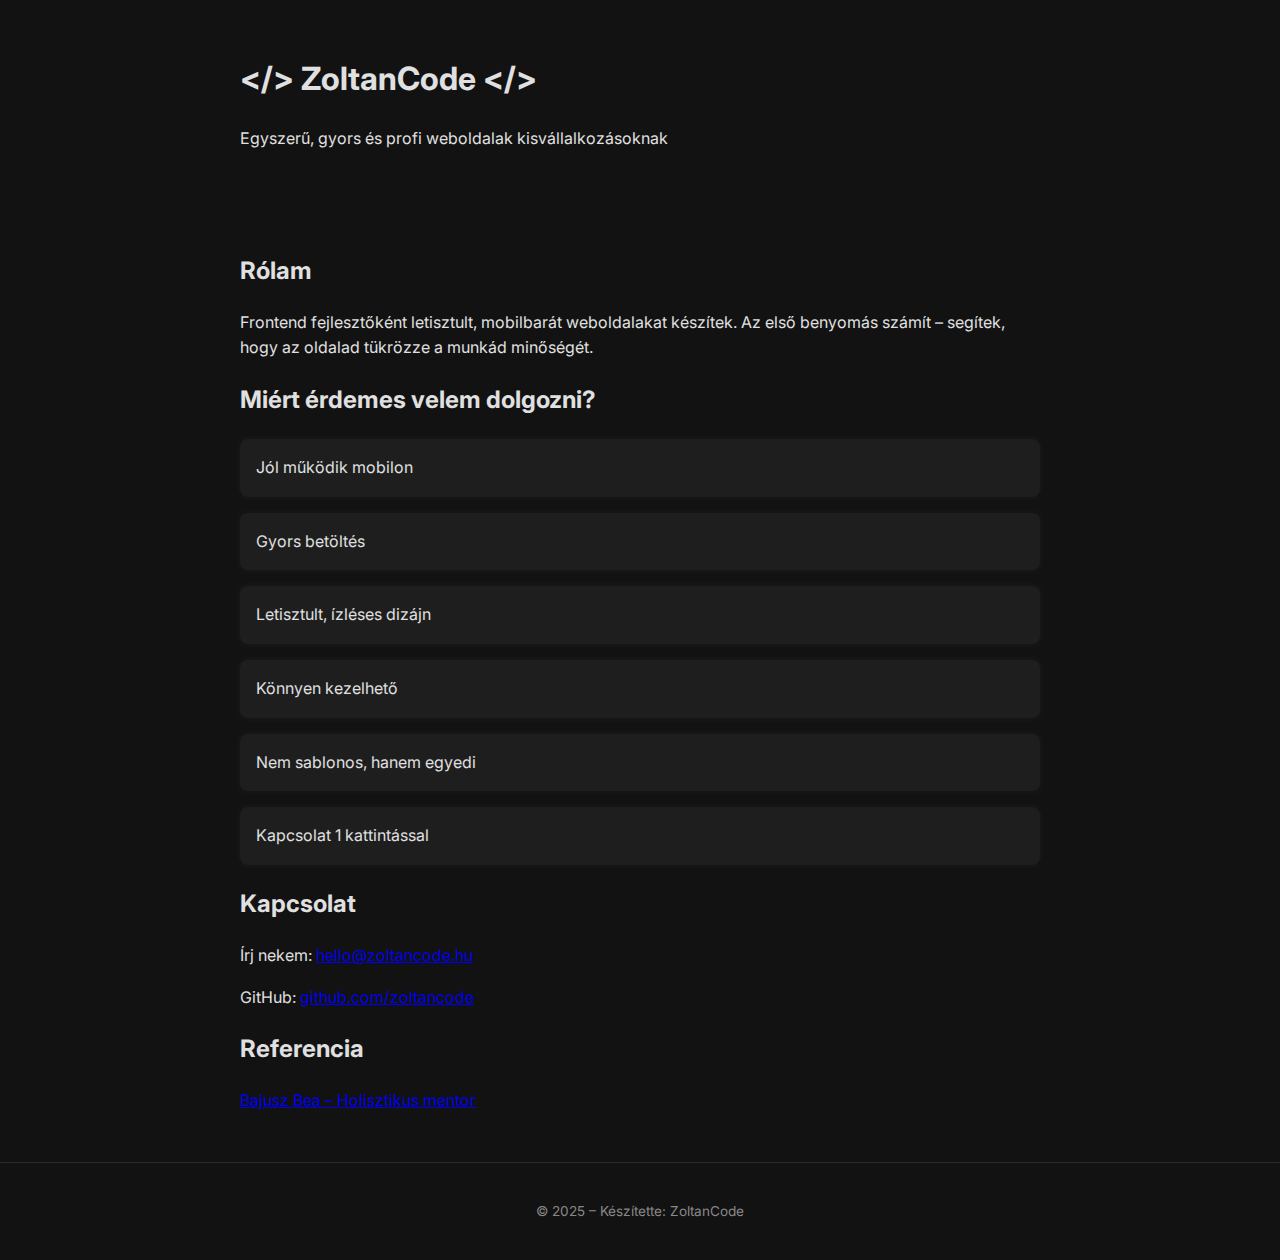
<file: index.html>
<!DOCTYPE html>
<html lang="hu">
<head>
  <meta charset="UTF-8">
  <meta name="viewport" content="width=device-width, initial-scale=1.0">
  <title>ZoltanCode – Webfejlesztés</title>
  <link rel="stylesheet" href="style.css">
  <link href="https://fonts.googleapis.com/css2?family=Inter:wght@400;600&display=swap" rel="stylesheet">
  <link rel="icon" href="favicon.ico">
</head>
<body>
  <header>
    <div class="container">
      <h1>&lt;/&gt; ZoltanCode &lt;/&gt;</h1>
      <p>Egyszerű, gyors és profi weboldalak kisvállalkozásoknak</p>
    </div>
  </header>

  <main class="container">
    <section>
      <h2>Rólam</h2>
      <p>Frontend fejlesztőként letisztult, mobilbarát weboldalakat készítek. Az első benyomás számít – segítek, hogy az oldalad tükrözze a munkád minőségét.</p>
    </section>
    <section class="benefits">
        <h2>Miért érdemes velem dolgozni?</h2>
        <div class="card-grid">
          <div class="card">Jól működik mobilon</div>
          <div class="card">Gyors betöltés</div>
          <div class="card">Letisztult, ízléses dizájn</div>
          <div class="card">Könnyen kezelhető</div>
          <div class="card">Nem sablonos, hanem egyedi</div>
          <div class="card">Kapcsolat 1 kattintással</div>
        </div>
      </section>
      
      
    <section>
      <h2>Kapcsolat</h2>
      <p>Írj nekem: <a href="mailto:hello@zoltancode.hu">hello@zoltancode.hu</a></p>
      <p>GitHub: <a href="https://github.com/zoltancode" target="_blank">github.com/zoltancode</a></p>
    </section>

    <section>
      <h2>Referencia</h2>
      <p><a href="https://bea-oldala.hu" target="_blank">Bajusz Bea – Holisztikus mentor</a></p>
    </section>
  </main>

  <footer>
    <p>© 2025 – Készítette: ZoltanCode</p>
  </footer>
</body>
</html>
</file>
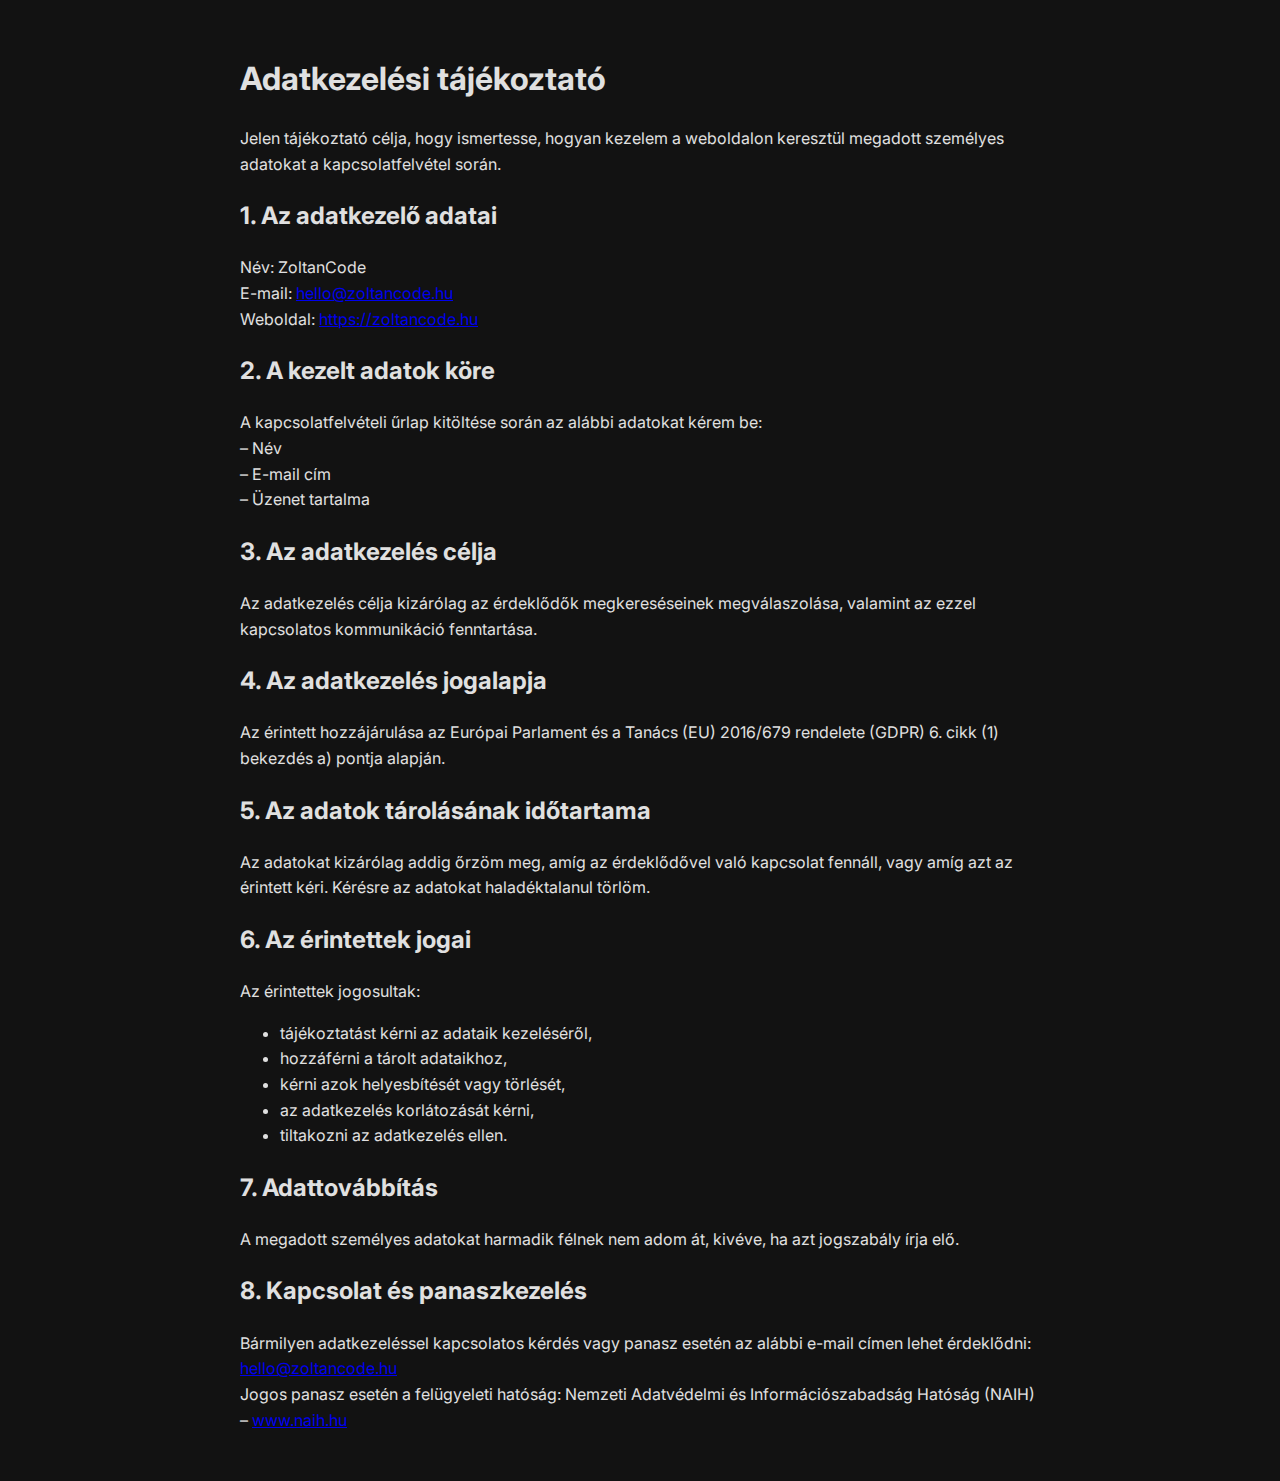
<file: adatkezeles.html>
<!DOCTYPE html>
<html lang="hu">
<head>
  <meta charset="UTF-8">
  <meta name="viewport" content="width=device-width, initial-scale=1.0">
  <title>Adatkezelési tájékoztató – ZoltanCode</title>
  <link rel="stylesheet" href="style.css">
  <link href="https://fonts.googleapis.com/css2?family=Inter:wght@400;600&display=swap" rel="stylesheet">
</head>
<body>
  <main class="container">
    <h1>Adatkezelési tájékoztató</h1>
    <p>Jelen tájékoztató célja, hogy ismertesse, hogyan kezelem a weboldalon keresztül megadott személyes adatokat a kapcsolatfelvétel során.</p>

    <h2>1. Az adatkezelő adatai</h2>
    <p>
      Név: ZoltanCode<br>
      E-mail: <a href="mailto:hello@zoltancode.hu">hello@zoltancode.hu</a><br>
      Weboldal: <a href="https://zoltancode.hu">https://zoltancode.hu</a>
    </p>

    <h2>2. A kezelt adatok köre</h2>
    <p>
      A kapcsolatfelvételi űrlap kitöltése során az alábbi adatokat kérem be:<br>
      – Név<br>
      – E-mail cím<br>
      – Üzenet tartalma
    </p>

    <h2>3. Az adatkezelés célja</h2>
    <p>
      Az adatkezelés célja kizárólag az érdeklődők megkereséseinek megválaszolása, valamint az ezzel kapcsolatos kommunikáció fenntartása.
    </p>

    <h2>4. Az adatkezelés jogalapja</h2>
    <p>
      Az érintett hozzájárulása az Európai Parlament és a Tanács (EU) 2016/679 rendelete (GDPR) 6. cikk (1) bekezdés a) pontja alapján.
    </p>

    <h2>5. Az adatok tárolásának időtartama</h2>
    <p>
      Az adatokat kizárólag addig őrzöm meg, amíg az érdeklődővel való kapcsolat fennáll, vagy amíg azt az érintett kéri. Kérésre az adatokat haladéktalanul törlöm.
    </p>

    <h2>6. Az érintettek jogai</h2>
    <p>
      Az érintettek jogosultak:
      <ul>
        <li>tájékoztatást kérni az adataik kezeléséről,</li>
        <li>hozzáférni a tárolt adataikhoz,</li>
        <li>kérni azok helyesbítését vagy törlését,</li>
        <li>az adatkezelés korlátozását kérni,</li>
        <li>tiltakozni az adatkezelés ellen.</li>
      </ul>
    </p>

    <h2>7. Adattovábbítás</h2>
    <p>
      A megadott személyes adatokat harmadik félnek nem adom át, kivéve, ha azt jogszabály írja elő.
    </p>

    <h2>8. Kapcsolat és panaszkezelés</h2>
    <p>
      Bármilyen adatkezeléssel kapcsolatos kérdés vagy panasz esetén az alábbi e-mail címen lehet érdeklődni: <a href="mailto:hello@zoltancode.hu">hello@zoltancode.hu</a><br>
      Jogos panasz esetén a felügyeleti hatóság: Nemzeti Adatvédelmi és Információszabadság Hatóság (NAIH) – <a href="https://www.naih.hu">www.naih.hu</a>
    </p>
  </main>
</body>
</html>
</file>
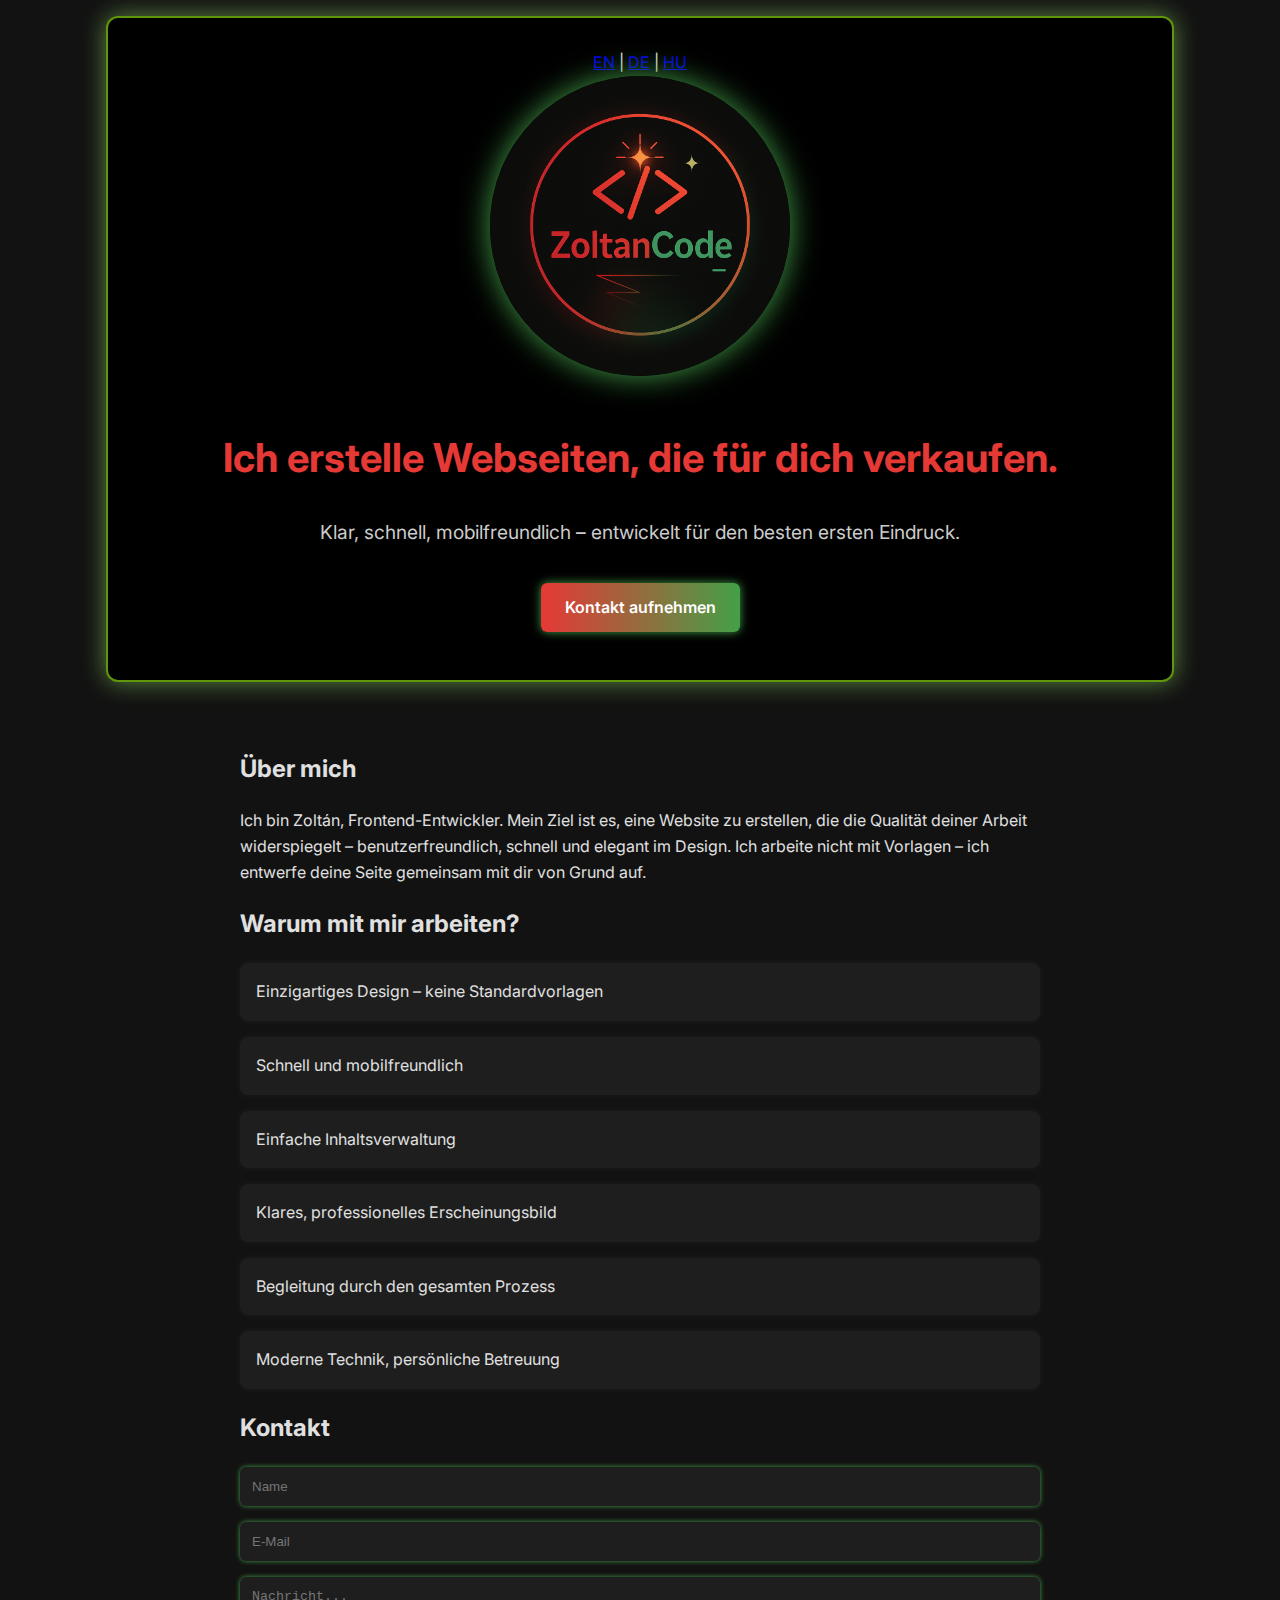
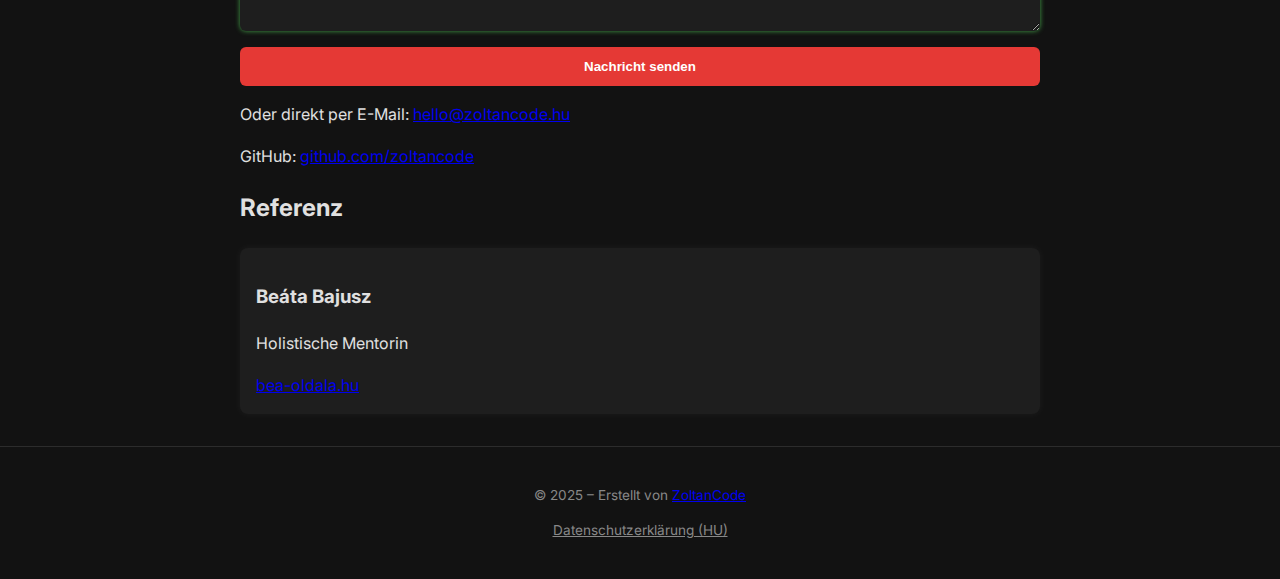
<file: de.html>
<!DOCTYPE html>
<html lang="de">
<head>
  <meta charset="UTF-8">
  <meta name="viewport" content="width=device-width, initial-scale=1.0">
  <title>ZoltanCode – Maßgeschneiderte Webseiten</title>
  <link rel="stylesheet" href="style.css">
  <link href="https://fonts.googleapis.com/css2?family=Inter:wght@400;600&display=swap" rel="stylesheet">
  <link rel="icon" href="favicon.ico">
</head>
<body>
  <header class="hero">
    <nav class="language-switcher">
      <a href="en.html">EN</a> |
      <a href="de.html" class="active">DE</a> |
      <a href="index.html">HU</a>
    </nav>
    <img src="ZoltanCode logo.png" alt="ZoltanCode Logo" class="logo">
    <h1>Ich erstelle Webseiten, die für dich verkaufen.</h1>
    <p>Klar, schnell, mobilfreundlich – entwickelt für den besten ersten Eindruck.</p>
    <a href="#kontakt" class="cta-button">Kontakt aufnehmen</a>
  </header>

  <main class="container">
    <section>
      <h2>Über mich</h2>
      <p>Ich bin Zoltán, Frontend-Entwickler. Mein Ziel ist es, eine Website zu erstellen, die die Qualität deiner Arbeit widerspiegelt – benutzerfreundlich, schnell und elegant im Design. Ich arbeite nicht mit Vorlagen – ich entwerfe deine Seite gemeinsam mit dir von Grund auf.</p>
    </section>

    <section class="benefits">
      <h2>Warum mit mir arbeiten?</h2>
      <div class="card-grid">
        <div class="card">Einzigartiges Design – keine Standardvorlagen</div>
        <div class="card">Schnell und mobilfreundlich</div>
        <div class="card">Einfache Inhaltsverwaltung</div>
        <div class="card">Klares, professionelles Erscheinungsbild</div>
        <div class="card">Begleitung durch den gesamten Prozess</div>
        <div class="card">Moderne Technik, persönliche Betreuung</div>
      </div>
    </section>

    <section id="kontakt">
      <h2>Kontakt</h2>
      <form action="mailto:hello@zoltancode.hu" method="post" enctype="text/plain" class="contact-form">
        <input type="text" name="name" placeholder="Name" required>
        <input type="email" name="email" placeholder="E-Mail" required>
        <textarea name="message" placeholder="Nachricht..." required></textarea>
        <button type="submit">Nachricht senden</button>
      </form>
      <p>Oder direkt per E-Mail: <a href="mailto:hello@zoltancode.hu">hello@zoltancode.hu</a></p>
      <p>GitHub: <a href="https://github.com/zoltancode" target="_blank">github.com/zoltancode</a></p>
    </section>

    <section>
      <h2>Referenz</h2>
      <div class="card-grid">
        <div class="card">
          <h3>Beáta Bajusz</h3>
          <p>Holistische Mentorin</p>
          <a href="https://bea-oldala.hu" target="_blank">bea-oldala.hu</a>
        </div>
      </div>
    </section>
  </main>

  <footer>
    <p>© 2025 – Erstellt von <a href="https://zoltancode.hu">ZoltanCode</a></p>
    <p><a href="adatkezeles.html" style="color:#888">Datenschutzerklärung (HU)</a></p>
  </footer>
</body>
</html>
</file>
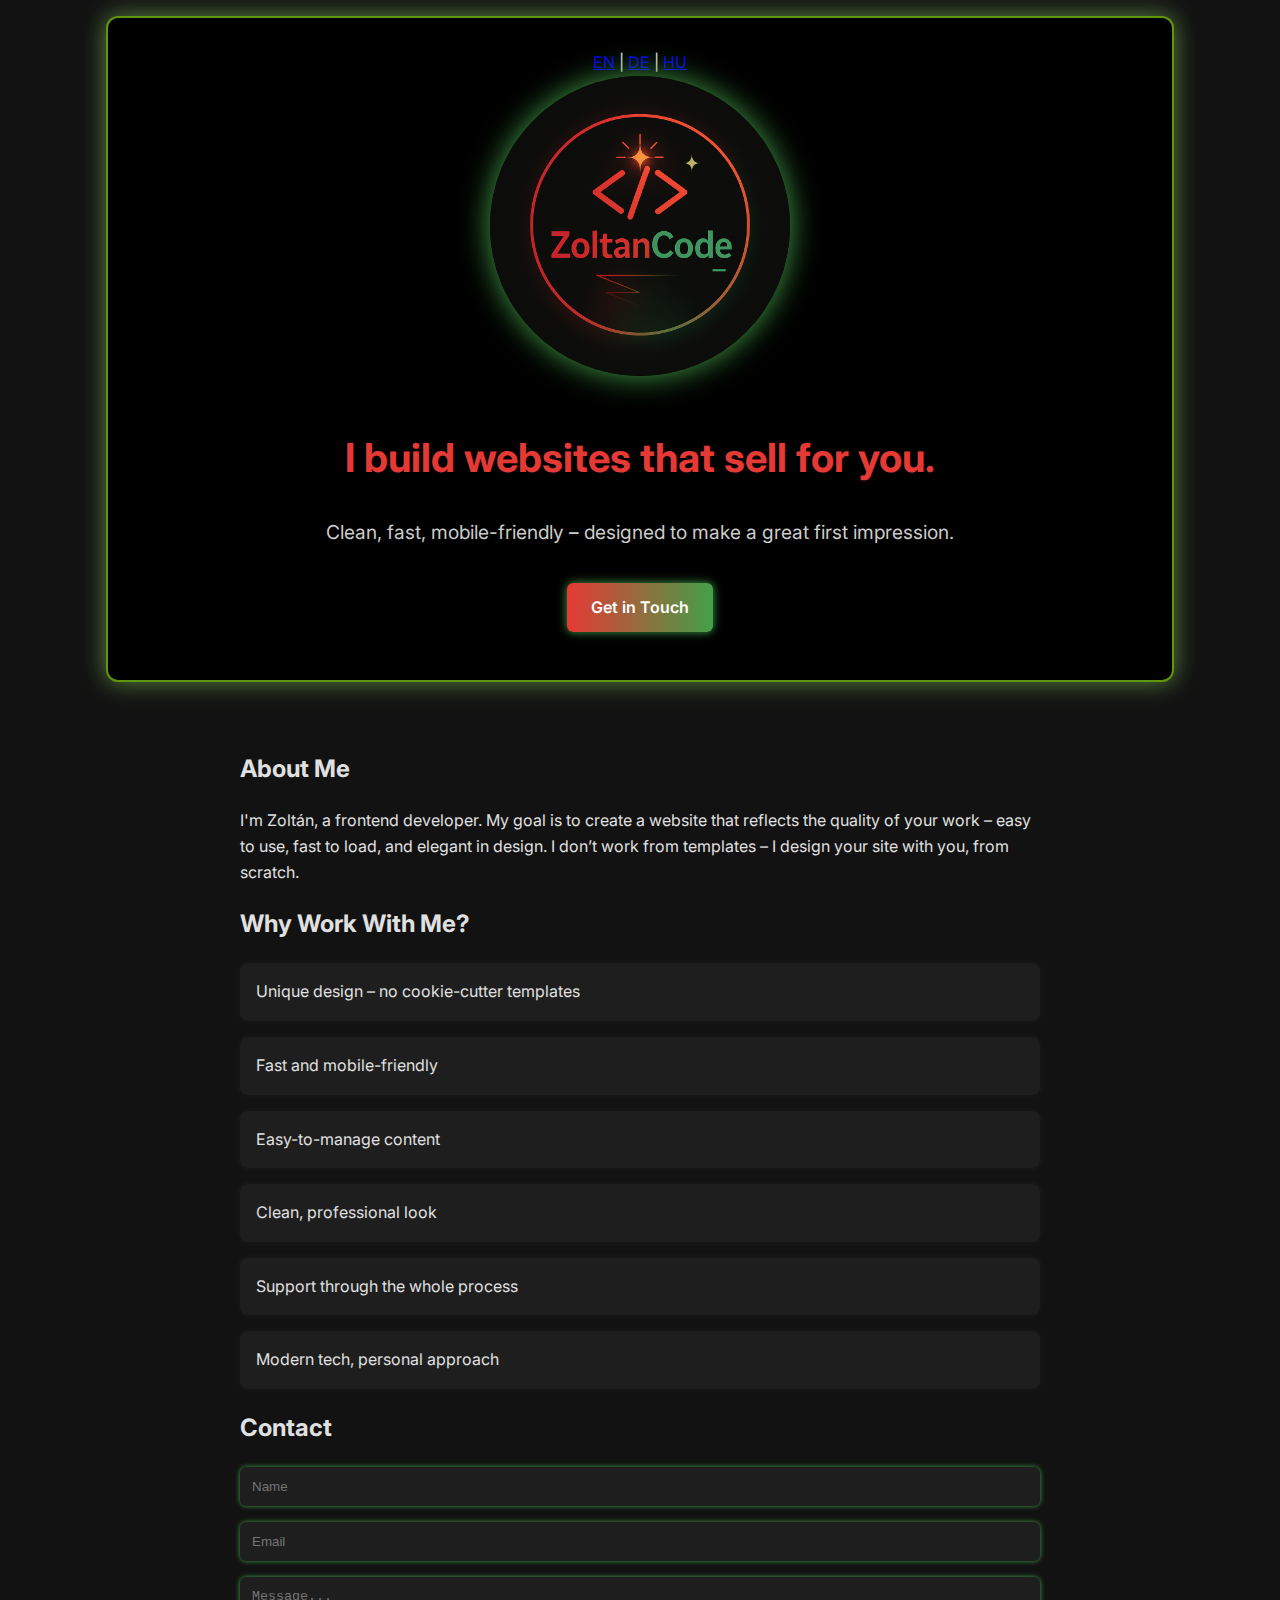
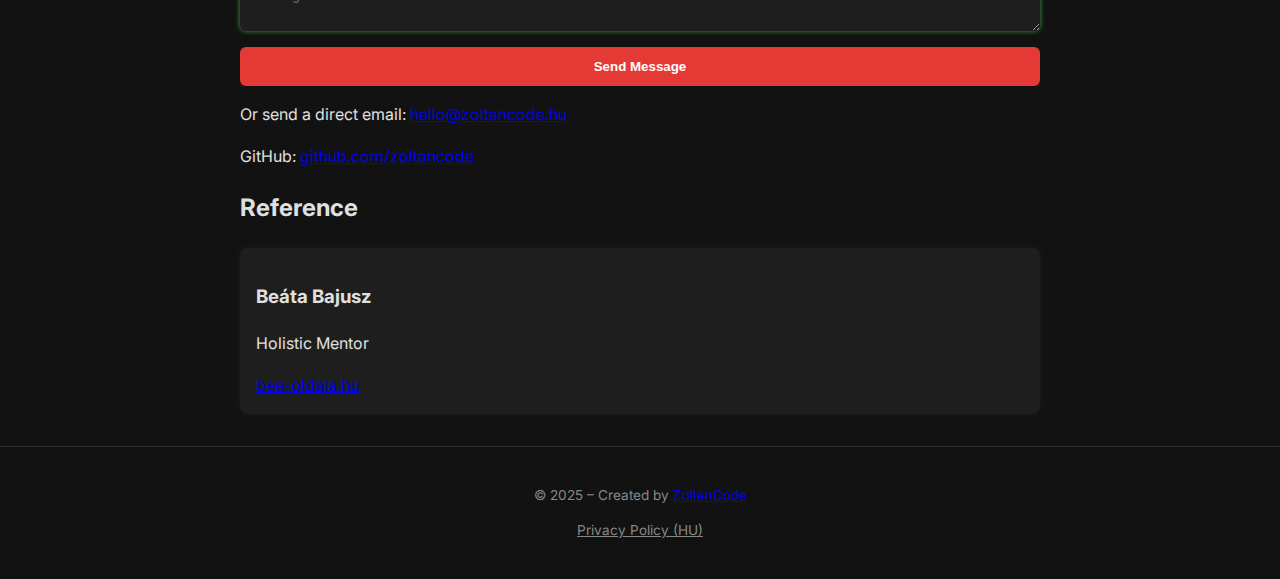
<file: en.html>
<!DOCTYPE html>
<html lang="en">
<head>
  <meta charset="UTF-8">
  <meta name="viewport" content="width=device-width, initial-scale=1.0">
  <title>ZoltanCode – Custom Websites</title>
  <link rel="stylesheet" href="style.css">
  <link href="https://fonts.googleapis.com/css2?family=Inter:wght@400;600&display=swap" rel="stylesheet">
  <link rel="icon" href="favicon.ico">
</head>
<body>
  <header class="hero">
    <nav class="language-switcher">
      <a href="en.html" class="active">EN</a> |
      <a href="de.html">DE</a> |
      <a href="index.html">HU</a>
    </nav>
    <img src="ZoltanCode logo.png" alt="ZoltanCode logo" class="logo">
    <h1>I build websites that sell for you.</h1>
    <p>Clean, fast, mobile-friendly – designed to make a great first impression.</p>
    <a href="#contact" class="cta-button">Get in Touch</a>
  </header>

  <main class="container">
    <section>
      <h2>About Me</h2>
      <p>I'm Zoltán, a frontend developer. My goal is to create a website that reflects the quality of your work – easy to use, fast to load, and elegant in design. I don’t work from templates – I design your site with you, from scratch.</p>
    </section>

    <section class="benefits">
      <h2>Why Work With Me?</h2>
      <div class="card-grid">
        <div class="card">Unique design – no cookie-cutter templates</div>
        <div class="card">Fast and mobile-friendly</div>
        <div class="card">Easy-to-manage content</div>
        <div class="card">Clean, professional look</div>
        <div class="card">Support through the whole process</div>
        <div class="card">Modern tech, personal approach</div>
      </div>
    </section>

    <section id="contact">
      <h2>Contact</h2>
      <form action="mailto:hello@zoltancode.hu" method="post" enctype="text/plain" class="contact-form">
        <input type="text" name="name" placeholder="Name" required>
        <input type="email" name="email" placeholder="Email" required>
        <textarea name="message" placeholder="Message..." required></textarea>
        <button type="submit">Send Message</button>
      </form>
      <p>Or send a direct email: <a href="mailto:hello@zoltancode.hu">hello@zoltancode.hu</a></p>
      <p>GitHub: <a href="https://github.com/zoltancode" target="_blank">github.com/zoltancode</a></p>
    </section>

    <section>
      <h2>Reference</h2>
      <div class="card-grid">
        <div class="card">
          <h3>Beáta Bajusz</h3>
          <p>Holistic Mentor</p>
          <a href="https://bea-oldala.hu" target="_blank">bea-oldala.hu</a>
        </div>
      </div>
    </section>
  </main>

  <footer>
    <p>© 2025 – Created by <a href="https://zoltancode.hu">ZoltanCode</a></p>
    <p><a href="adatkezeles.html" style="color:#888">Privacy Policy (HU)</a></p>
  </footer>
</body>
</html>
</file>
<file: style.css>
html {
  scroll-behavior: smooth;
}

body {
  font-family: 'Inter', sans-serif;
  margin: 0;
  background-color: #121212;
  color: #e0e0e0;
  line-height: 1.6;
}

.container {
  max-width: 800px;
  margin: 0 auto;
  padding: 2rem;
}

/* ✅ Sticky navigációs fejléc */
.navbar {
  position: sticky;
  top: 0;
  background-color: #000;
  padding: 1rem;
  display: flex;
  justify-content: space-between;
  align-items: center;
  z-index: 1000;
  border-bottom: 2px solid #b71c1c;
  box-shadow: 0 2px 8px rgba(183, 28, 28, 0.3);
}

.navbar h1 {
  margin: 0 auto;
  font-size: 1.5rem;
  color: #e53935;
  animation: glow 2s infinite alternate;
}

.navbar .lang-toggle,
.navbar .menu-toggle {
  background: none;
  border: none;
  color: #43a047;
  font-size: 1.2rem;
  cursor: pointer;
  z-index: 1200;
}

.language-menu,
.mobile-menu {
  position: fixed;
  top: 60px;
  background-color: #1e1e1e;
  padding: 0.75rem;
  border-radius: 8px;
  box-shadow: 0 4px 12px rgba(0,0,0,0.6);
  z-index: 1100;
  border: 1px solid #43a047;
  transition: opacity 0.3s ease, transform 0.3s ease;
  width: 180px;
}

.language-menu {
  left: 1rem;
}

.mobile-menu {
  right: 1rem;
}

.language-menu a,
.mobile-menu a {
  display: block;
  padding: 0.5rem;
  color: #43a047;
  text-align: left;
  border-radius: 4px;
  transition: background-color 0.2s ease;
}

.language-menu a.active {
  font-weight: bold;
  text-decoration: underline;
  color: white;
}

.language-menu a:hover,
.mobile-menu a:hover {
  background-color: #2a2a2a;
}

/* Animáció lenyíláshoz */
.slide-down {
  animation: slideDown 0.3s ease-out forwards;
}

@keyframes slideDown {
  from {
    opacity: 0;
    transform: translateY(-10px);
  }
  to {
    opacity: 1;
    transform: translateY(0);
  }
}

/* Hamburger ikon animáció */
.menu-toggle {
  position: relative;
  width: 24px;
  height: 18px;
  display: inline-block;
  cursor: pointer;
}

.menu-toggle::before,
.menu-toggle::after,
.menu-toggle span {
  content: '';
  position: absolute;
  left: 0;
  height: 3px;
  background-color: #43a047;
  transition: all 0.3s ease;
  width: 100%;
}

.menu-toggle span {
  top: 7px;
}

.menu-toggle::before {
  top: 0;
}

.menu-toggle::after {
  bottom: 0;
}

.menu-toggle.active::before {
  transform: rotate(45deg);
  top: 7px;
}

.menu-toggle.active::after {
  transform: rotate(-45deg);
  bottom: 7px;
}

.menu-toggle.active span {
  opacity: 0;
}

/* Hero */
header.hero {
  background-color: #000;
  text-align: center;
  padding: 2rem 2rem 3rem;
  animation: fadeIn 1.5s ease-in;
  border: 2px solid #609609;
  border-radius: 12px;
  box-shadow: 0 0 25px rgba(146, 214, 101, 0.6);
  margin: 1rem auto;
  max-width: 1000px;
}

.logo {
  width: 300px;
  height: 300px;
  border-radius: 50%;
  object-fit: cover;
  margin-bottom: 1rem;
  box-shadow: 0 0 30px #43a047;
  animation: pulseGlow 3s infinite alternate;
}

@keyframes fadeIn {
  from { opacity: 0; transform: translateY(-20px); }
  to { opacity: 1; transform: translateY(0); }
}

@keyframes glow {
  from { text-shadow: 0 0 10px #e53935; }
  to { text-shadow: 0 0 20px #43a047; }
}

@keyframes pulseGlow {
  0% { box-shadow: 0 0 10px #43a047; }
  100% { box-shadow: 0 0 25px #e53935; }
}

.hero h1 {
  font-size: 2.5rem;
  color: #e53935;
  animation: glow 2s infinite alternate;
}

.hero p {
  font-size: 1.2rem;
  color: #ccc;
}

.cta-button {
  display: inline-block;
  margin-top: 1rem;
  padding: 0.75rem 1.5rem;
  background: linear-gradient(90deg, #e53935, #43a047);
  color: white;
  border-radius: 6px;
  text-decoration: none;
  font-weight: 600;
  box-shadow: 0 0 10px #43a047;
  transition: transform 0.2s ease;
}

.cta-button:hover {
  transform: scale(1.05);
  box-shadow: 0 0 15px #e53935;
}

.card-grid {
  display: flex;
  flex-wrap: wrap;
  gap: 1rem;
  margin-top: 1rem;
}

.card {
  flex: 1 1 calc(50% - 1rem);
  background-color: #1e1e1e;
  padding: 1rem;
  border-radius: 8px;
  box-shadow: 0 0 8px rgba(255, 255, 255, 0.05);
  transition: transform 0.2s ease, box-shadow 0.2s ease;
}

.card:hover {
  transform: translateY(-5px);
  box-shadow: 0 0 12px #00e676;
}

.contact-form {
  display: flex;
  flex-direction: column;
  gap: 1rem;
  margin-top: 1rem;
}

.contact-form input,
.contact-form textarea {
  padding: 0.75rem;
  border-radius: 6px;
  border: none;
  background-color: #1e1e1e;
  color: #e0e0e0;
  box-shadow: 0 0 5px #43a047;
}

.contact-form button {
  padding: 0.75rem 1.5rem;
  background-color: #e53935;
  color: white;
  border: none;
  border-radius: 6px;
  font-weight: bold;
  cursor: pointer;
  transition: background-color 0.3s ease;
}

.contact-form button:hover {
  background-color: #c62828;
}

footer {
  text-align: center;
  padding: 1.5rem;
  font-size: 0.85rem;
  color: #888;
  border-top: 1px solid #2c2c2c;
}

@media (max-width: 600px) {
  .card-grid {
    flex-direction: column;
  }
  .card {
    flex: 1 1 100%;
  }
  .logo {
    width: 180px;
    height: 180px;
  }
  .hero h1 {
    font-size: 2rem;
  }
  .hero p {
    font-size: 1rem;
  }
}

.hidden {
  display: none;
}
</file>
